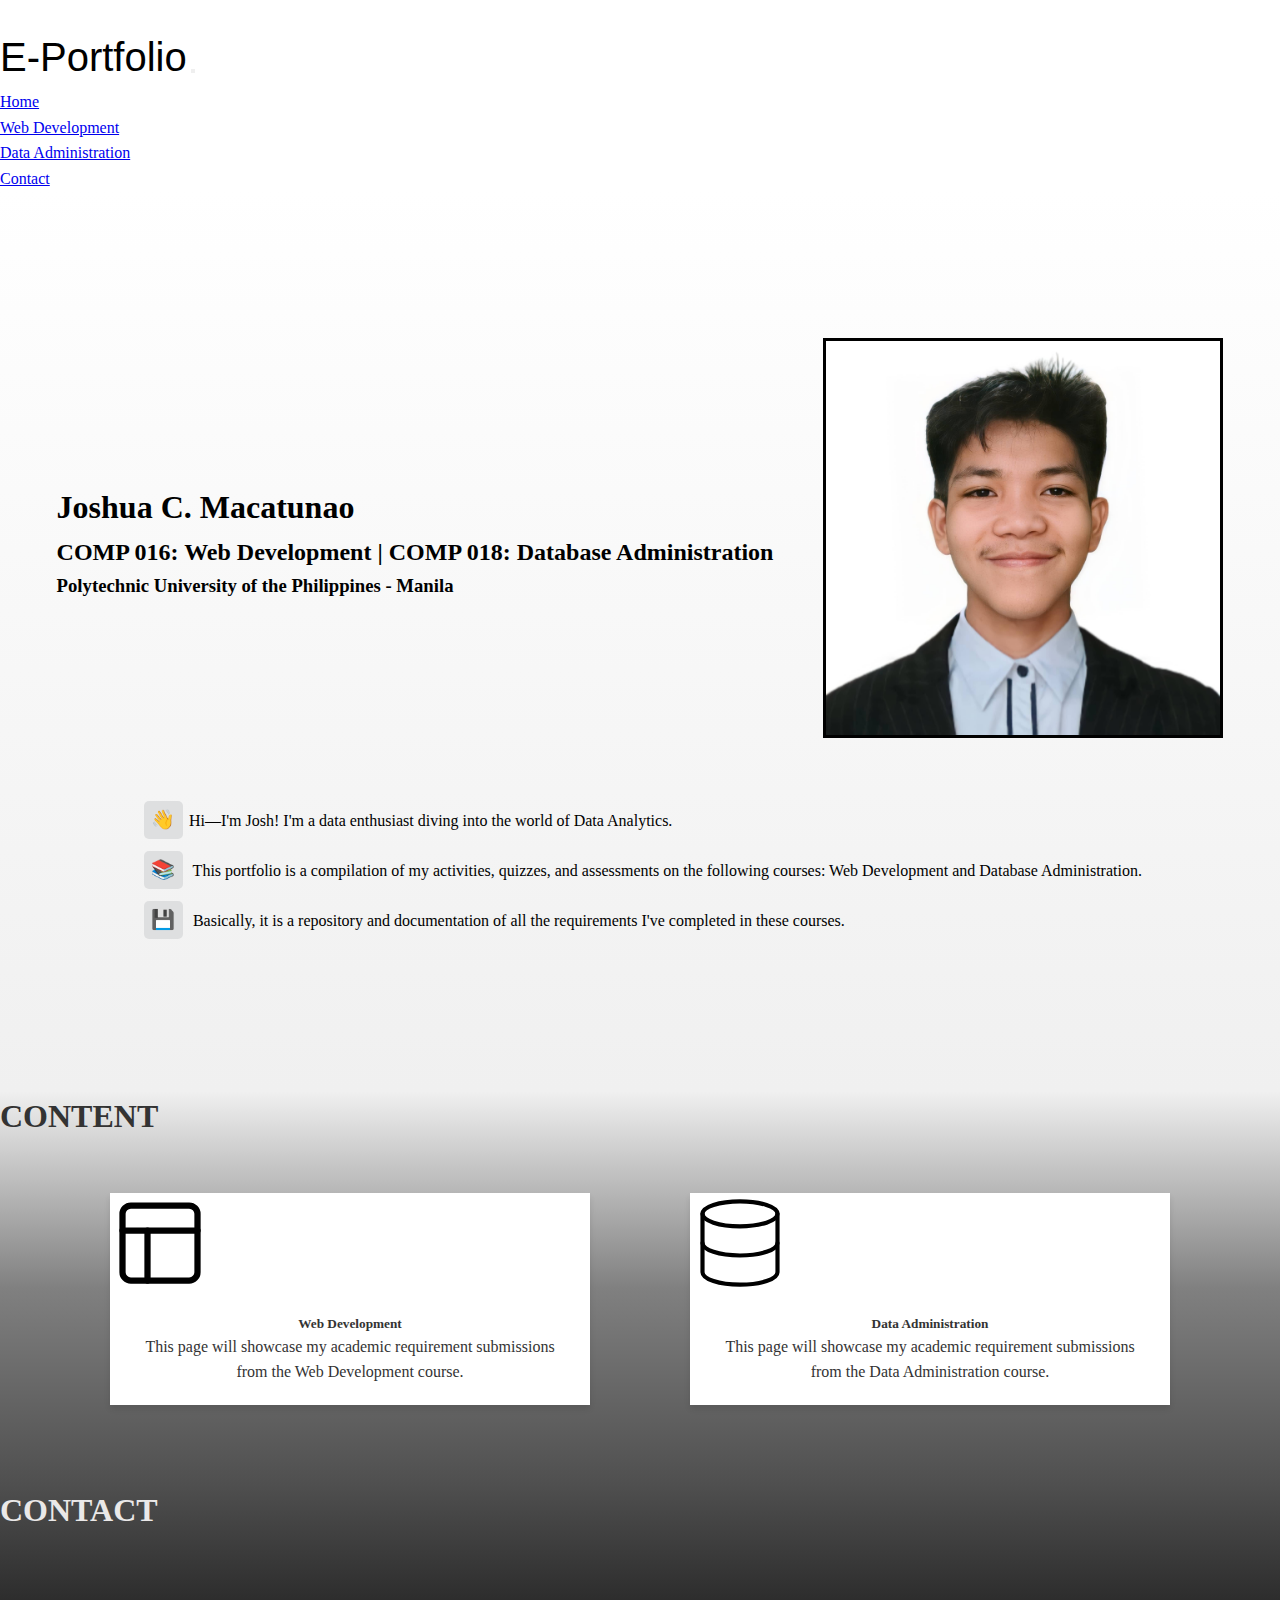
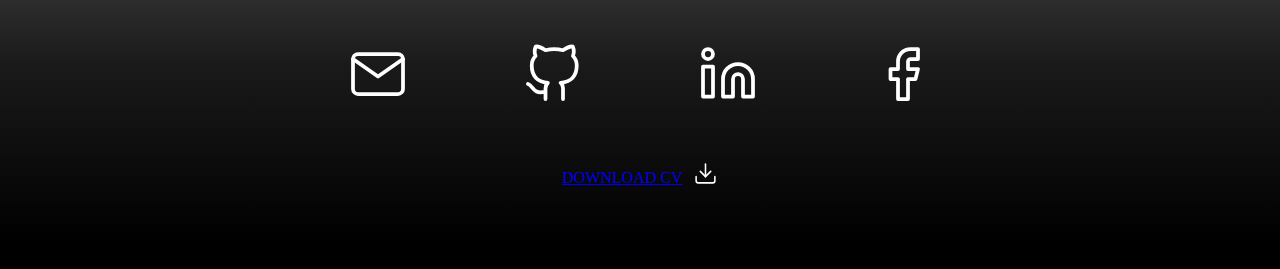
<file: index.html>
<!DOCTYPE html>
<html lang="en">
  <head>
    <meta charset="UTF-8" />
    <meta name="viewport" content="width=device-width, initial-scale=1.0" />
    <link rel="stylesheet" href="./css/styles.css" />
    <link rel="icon" type="image/png" href="./assets/image/j-icon.png" />

    <!-- bootstrap css and js -->
    <link
      href="https://cdn.jsdelivr.net/npm/bootstrap@5.1.3/dist/css/bootstrap.min.css"
      rel="stylesheet"
      integrity="sha384-1BmE4kWBq78iYhFldvKuhfTAU6auU8tT94WrHftjDbrCEXSU1oBoqyl2QvZ6jIW3"
      crossorigin="anonymous"
    />
    <script src="https://code.jquery.com/jquery-3.5.1.slim.min.js"></script>
    <script
      src="https://cdn.jsdelivr.net/npm/bootstrap@5.0.2/dist/js/bootstrap.bundle.min.js"
      integrity="sha384-MrcW6ZMFYlzcLA8Nl+NtUVF0sA7MsXsP1UyJoMp4YLEuNSfAP+JcXn/tWtIaxVXM"
      crossorigin="anonymous"
    ></script>
    <script src="https://cdn.jsdelivr.net/npm/@popperjs/core@2.5.4/dist/umd/popper.min.js"></script>
    <script src="https://stackpath.bootstrapcdn.com/bootstrap/4.5.2/js/bootstrap.min.js"></script>

    <title>E-Portfolio</title>
  </head>
  <body>
    <!-- Navbar -->
    <nav class="navbar navbar-expand-lg navbar-dark bg-dark sticky-top">
      <div class="container-fluid">
        <span class="center-div"
          ><img
            class="navbar-icon"
            src="./assets/image/portfolio-white-icon.svg"
            alt="Portfolio Icon"
        /></span>
        <span class="navbar-brand h1 mb-0 mx-3">E-Portfolio</span>
        <button
          class="navbar-toggler"
          type="button"
          data-bs-toggle="collapse"
          data-bs-target="#navbarNav"
          aria-controls="navbarNav"
          aria-expanded="false"
          aria-label="Toggle navigation"
        >
          <span class="navbar-toggler-icon"></span>
        </button>
        <div class="collapse navbar-collapse flex-row-reverse" id="navbarNav">
          <ul class="navbar-nav">
            <li class="nav-item">
              <a class="nav-link mx-3" aria-current="page" href="#">Home</a>
            </li>
            <li class="nav-item">
              <a class="nav-link mx-3" href="./pages/web_dev.html">Web Development</a>
            </li>
            <li class="nav-item">
              <a class="nav-link mx-3" href="./pages/data_admin.html"
                >Data Administration</a
              >
            </li>
            <li class="nav-item">
              <a class="nav-link mx-3" href="#contact">Contact</a>
            </li>
          </ul>
        </div>
      </div>
    </nav>

    <!-- Home Section -->
    <div class="home-section-container center-div">
      <header class="home-section">
        <div
          class="header-profile-container center-div d-flex flex-column flex-md-row align-items-center justify-content-between"
        >
          <!-- Header Text Sub-section -->
          <div class="header-container text-center text-md-start text-nowrap">
            <div class="name-container">
              <h1 class="fs-1 fs-md-2 name">Joshua C. Macatunao</h1>
            </div>
            <div class="course-title-container">
              <h2 class="course-title fs-4 fs-md-4">
                COMP 016: Web Development | COMP 018: Database Administration
              </h2>
            </div>
            <div class="institution-container">
              <h3 class="institution fs-5 fs-md-5">
                Polytechnic University of the Philippines - Manila
              </h3>
            </div>
          </div>

          <!-- Profile Picture Sub-section -->
          <div class="profile-pic-container mt-4 mt-md-0">
            <img
              src="./assets/image/profile-picture.jpg"
              alt="Profile Picture in a Corporate Attire"
              class="profile-pic img-fluid rounded-circle mx-auto d-block"
            />
          </div>
        </div>

        <div class="intro-section-container container center-div">
          <p class="intro fs-6">
            <span class="emoji">👋</span>Hi—I'm Josh! I'm a data enthusiast
            diving into the world of Data Analytics. <br />
            <span class="emoji">📚</span> This portfolio is a compilation of my
            activities, quizzes, and assessments on the following courses: Web
            Development and Database Administration. <br />
            <span class="emoji">💾</span> Basically, it is a repository and
            documentation of all the requirements I've completed in these
            courses.
          </p>
        </div>
      </header>
    </div>

    <!-- Content Navigation Section -->
    <div id="content" class="content-section-container">
      <div class="content-heading-container text-center">
        <h1 class="content-heading">CONTENT</h1>
      </div>
      <div
        class="content-cards-container d-flex flex-wrap justify-content-center"
      >
        <!-- Web Development Card -->
        <a class="web-dev-nav card-hover-wrapper" href="./pages/web_dev.html">
          <div id="web-dev" class="card">
            <!-- Default Image -->
            <img
              src="./assets/image/web-dev-black-icon.svg"
              class="card-img-top default-image"
              alt="Web Development Icon"
            />
            <!-- Hover Image -->
            <img
              src="./assets/image/web-dev-white-icon.svg"
              class="card-img-top hover-image"
              alt="Web Development Hover Icon"
            />
            <div class="card-body text-center">
              <h5 class="card-title">Web Development</h5>
              <p class="card-text">
                This page will showcase my academic requirement submissions from
                the Web Development course.
              </p>
            </div>
          </div>
        </a>
        <!-- Data Administration Card -->
        <a class="data-admin-nav card-hover-wrapper" href="./pages/data_admin.html">
          <div id="data-admin" class="card">
            <!-- Default Image -->
            <img
              src="./assets/image/data-admin-black-icon.svg"
              class="card-img-top default-image"
              alt="Data Administration Icon"
            />
            <!-- Hover Image -->
            <img
              src="./assets/image/data-admin-white-icon.svg"
              class="card-img-top hover-image"
              alt="Data Administration Hover Icon"
            />
            <div class="card-body text-center">
              <h5 class="card-title">Data Administration</h5>
              <p class="card-text">
                This page will showcase my academic requirement submissions from
                the Data Administration course.
              </p>
            </div>
          </div>
        </a>
      </div>
    </div>

    <!-- Contact Section -->
    <div id="contact" class="contact-section-container">
      <!-- Contact Header -->
      <div class="contact-heading-container text-center">
        <h1 class="contact-heading">CONTACT</h1>
      </div>

      <!-- Contact Icons -->
      <div class="contact-icons-container center-div">
        <!-- Email -->
        <div class="contact-icon">
          <img
            src="./assets/image/contact icons/email-icon-white.svg"
            class="icon default"
            alt="Email Icon"
          />
          <a
            class="contact-icon-link"
            href="https://mail.google.com/mail/?view=cm&fs=1&to=joshua.macatunao007@gmail.com"
            target="_blank"
          >
            <img
              src="./assets/image/contact icons/email-icon-black.svg"
              class="icon hover"
              alt="Email Hover Icon"
            />
          </a>
        </div>

        <!-- Github -->
        <div class="contact-icon">
          <img
            src="./assets/image/contact icons/github-icon-white.svg"
            class="icon default img-fluid"
            alt="Github Icon"
          />
          <a
            class="contact-icon-link"
            href="https://github.com/pi-josh"
            target="_blank"
          >
            <img
              src="./assets/image/contact icons/github-icon-black.svg"
              class="icon hover"
              alt="Github Hover Icon"
            />
          </a>
        </div>

        <!-- LinkedIn -->
        <div class="contact-icon">
          <img
            src="./assets/image/contact icons/linkedin-icon-white.svg"
            class="icon default"
            alt="LinkedIn Icon"
          />
          <a
            class="contact-icon-link"
            href="https://www.linkedin.com/in/joshua-macatunao/"
            target="_blank"
          >
            <img
              src="./assets/image/contact icons/linkedin-icon-black.svg"
              class="icon hover"
              alt="LinkedIn Hover Icon"
            />
          </a>
        </div>

        <!-- Facebook -->
        <div class="contact-icon">
          <img
            src="./assets/image/contact icons/facebook-icon-white.svg"
            class="icon default"
            alt="Facebook Icon"
          />
          <a
            class="contact-icon-link"
            href="https://web.facebook.com/joshua.macatunao.5"
            target="_blank"
          >
            <img
              src="./assets/image/contact icons/facebook-icon-black.svg"
              class="icon hover"
              alt="Facebook Hover Icon"
            />
          </a>
        </div>
      </div>

      <!-- Download CV -->
      <div class="cv-container center-div">
        <a
          class="btn btn-primary btn-lg"
          href="./assets/CV_Macatunao_Joshua.pdf"
          download="CV_Macatunao_Joshua.pdf"
          role="button"
          ><div class="download-button-container center-div">
            <div class="download-button-text-container">
              <p class="download-button-text">DOWNLOAD CV</p>
            </div>
            <div class="download-icon-container">
              <img
                src="./assets/image/contact icons/download-icon-white.svg"
                class="download-icon img-fluid"
                alt="Download Icon"
              />
            </div></div
        ></a>
      </div>
    </div>

    <!-- Footer -->
    <footer class="footer-section text-center text-light py-4">
      <p class="footer-text">© 2024 Joshua Macatunao. All rights reserved.</p>
    </footer>
  </body>
</html>
</file>
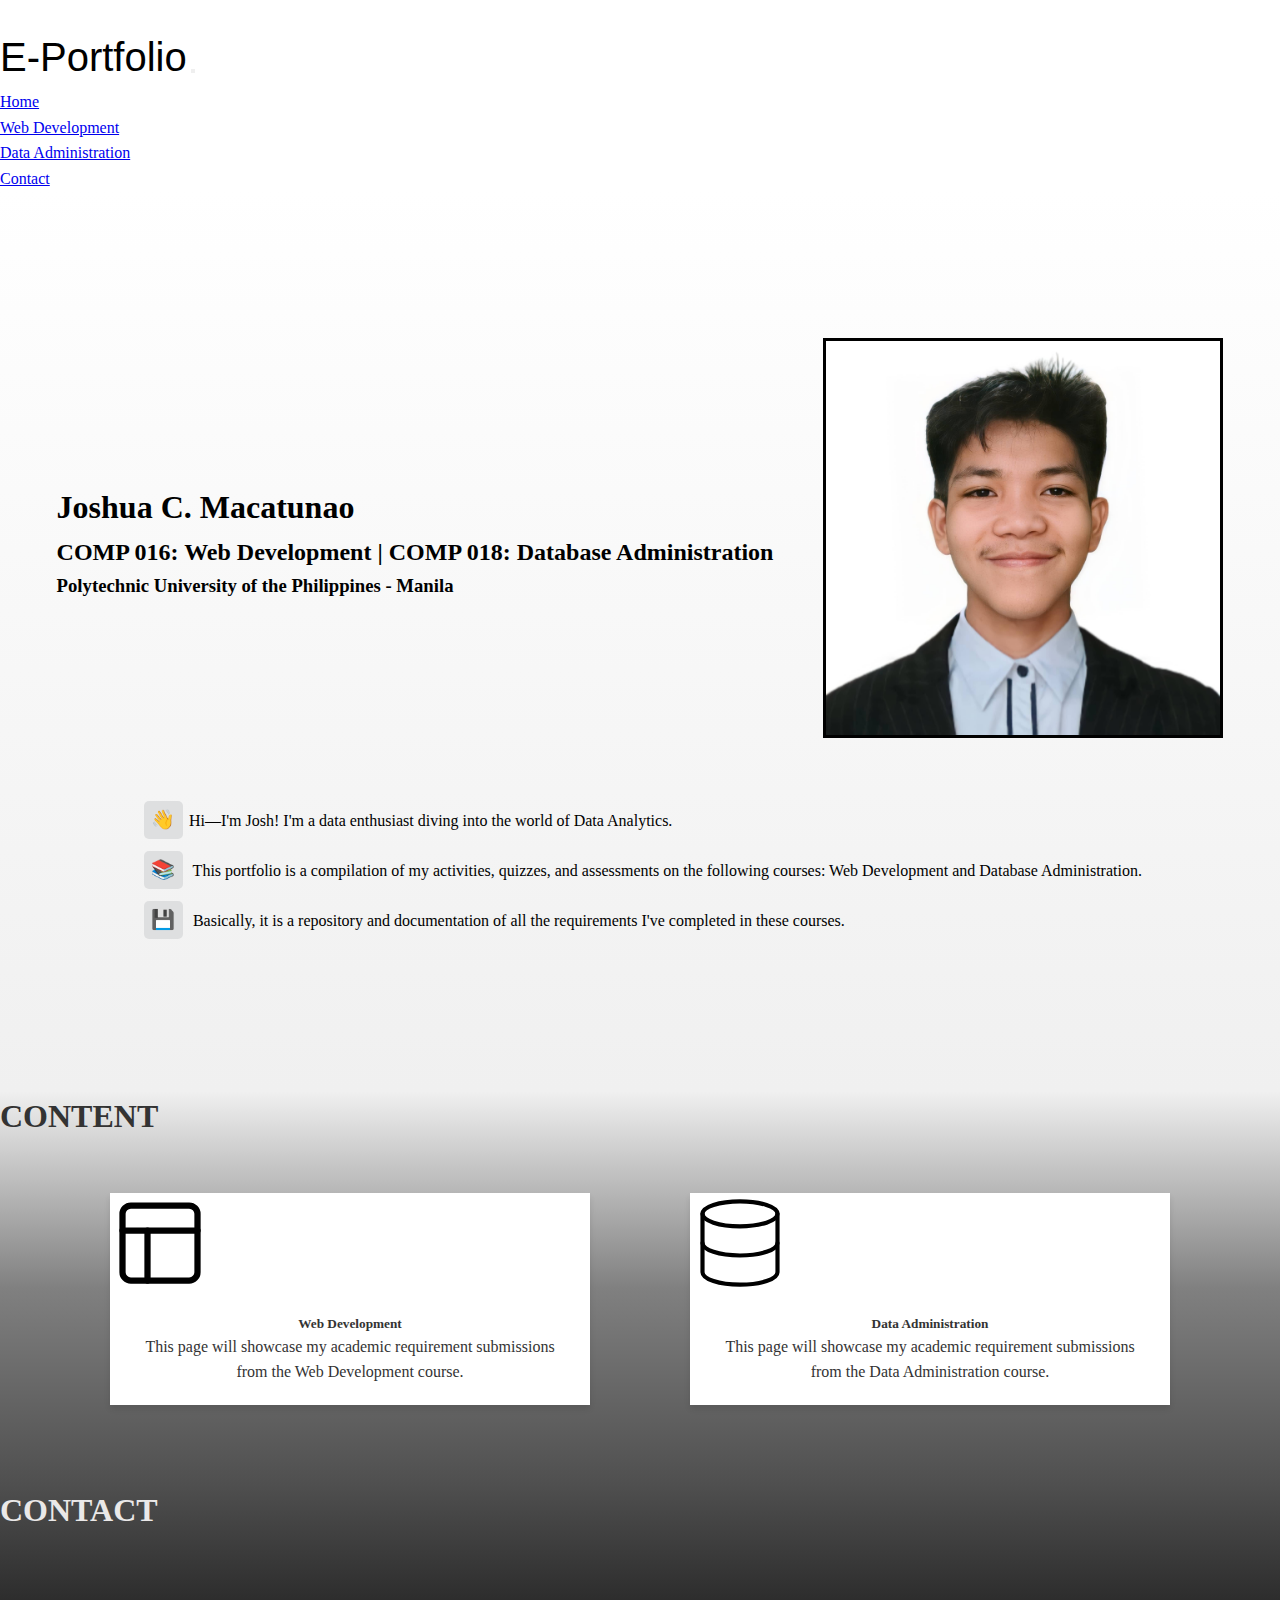
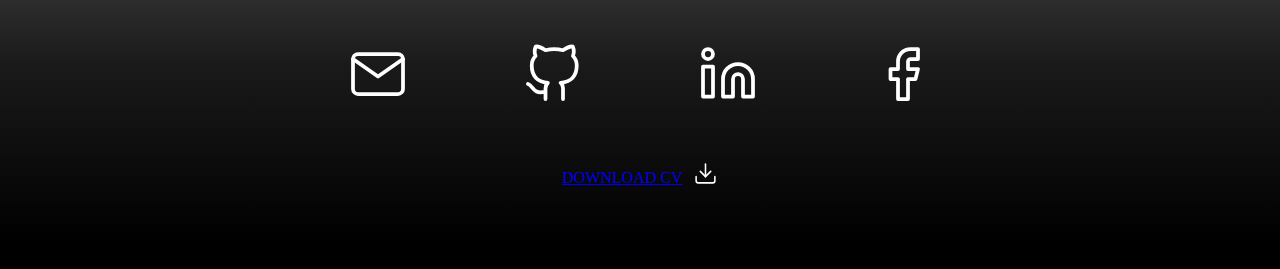
<file: pages/index.html>
<!DOCTYPE html>
<html lang="en">
  <head>
    <meta charset="UTF-8" />
    <meta name="viewport" content="width=device-width, initial-scale=1.0" />
    <link rel="stylesheet" href="../css/styles.css" />
    <link rel="icon" type="image/png" href="../assets/image/j-icon.png" />

    <!-- bootstrap css and js -->
    <link
      href="https://cdn.jsdelivr.net/npm/bootstrap@5.1.3/dist/css/bootstrap.min.css"
      rel="stylesheet"
      integrity="sha384-1BmE4kWBq78iYhFldvKuhfTAU6auU8tT94WrHftjDbrCEXSU1oBoqyl2QvZ6jIW3"
      crossorigin="anonymous"
    />
    <script src="https://code.jquery.com/jquery-3.5.1.slim.min.js"></script>
    <script
      src="https://cdn.jsdelivr.net/npm/bootstrap@5.0.2/dist/js/bootstrap.bundle.min.js"
      integrity="sha384-MrcW6ZMFYlzcLA8Nl+NtUVF0sA7MsXsP1UyJoMp4YLEuNSfAP+JcXn/tWtIaxVXM"
      crossorigin="anonymous"
    ></script>
    <script src="https://cdn.jsdelivr.net/npm/@popperjs/core@2.5.4/dist/umd/popper.min.js"></script>
    <script src="https://stackpath.bootstrapcdn.com/bootstrap/4.5.2/js/bootstrap.min.js"></script>

    <title>E-Portfolio</title>
  </head>
  <body>
    <!-- Navbar -->
    <nav class="navbar navbar-expand-lg navbar-dark bg-dark sticky-top">
      <div class="container-fluid">
        <span class="center-div"
          ><img
            class="navbar-icon"
            src="../assets/image/portfolio-white-icon.svg"
            alt="Portfolio Icon"
        /></span>
        <span class="navbar-brand h1 mb-0 mx-3">E-Portfolio</span>
        <button
          class="navbar-toggler"
          type="button"
          data-bs-toggle="collapse"
          data-bs-target="#navbarNav"
          aria-controls="navbarNav"
          aria-expanded="false"
          aria-label="Toggle navigation"
        >
          <span class="navbar-toggler-icon"></span>
        </button>
        <div class="collapse navbar-collapse flex-row-reverse" id="navbarNav">
          <ul class="navbar-nav">
            <li class="nav-item">
              <a class="nav-link mx-3" aria-current="page" href="#">Home</a>
            </li>
            <li class="nav-item">
              <a class="nav-link mx-3" href="./web_dev.html">Web Development</a>
            </li>
            <li class="nav-item">
              <a class="nav-link mx-3" href="./data_admin.html"
                >Data Administration</a
              >
            </li>
            <li class="nav-item">
              <a class="nav-link mx-3" href="#contact">Contact</a>
            </li>
          </ul>
        </div>
      </div>
    </nav>

    <!-- Home Section -->
    <div class="home-section-container center-div">
      <header class="home-section">
        <div
          class="header-profile-container center-div d-flex flex-column flex-md-row align-items-center justify-content-between"
        >
          <!-- Header Text Sub-section -->
          <div class="header-container text-center text-md-start text-nowrap">
            <div class="name-container">
              <h1 class="fs-1 fs-md-2 name">Joshua C. Macatunao</h1>
            </div>
            <div class="course-title-container">
              <h2 class="course-title fs-4 fs-md-4">
                COMP 016: Web Development | COMP 018: Database Administration
              </h2>
            </div>
            <div class="institution-container">
              <h3 class="institution fs-5 fs-md-5">
                Polytechnic University of the Philippines - Manila
              </h3>
            </div>
          </div>

          <!-- Profile Picture Sub-section -->
          <div class="profile-pic-container mt-4 mt-md-0">
            <img
              src="../assets/image/profile-picture.jpg"
              alt="Profile Picture in a Corporate Attire"
              class="profile-pic img-fluid rounded-circle mx-auto d-block"
            />
          </div>
        </div>

        <div class="intro-section-container container center-div">
          <p class="intro fs-6">
            <span class="emoji">👋</span>Hi—I'm Josh! I'm a data enthusiast
            diving into the world of Data Analytics. <br />
            <span class="emoji">📚</span> This portfolio is a compilation of my
            activities, quizzes, and assessments on the following courses: Web
            Development and Database Administration. <br />
            <span class="emoji">💾</span> Basically, it is a repository and
            documentation of all the requirements I've completed in these
            courses.
          </p>
        </div>
      </header>
    </div>

    <!-- Content Navigation Section -->
    <div id="content" class="content-section-container">
      <div class="content-heading-container text-center">
        <h1 class="content-heading">CONTENT</h1>
      </div>
      <div
        class="content-cards-container d-flex flex-wrap justify-content-center"
      >
        <!-- Web Development Card -->
        <a class="web-dev-nav card-hover-wrapper" href="./web_dev.html">
          <div id="web-dev" class="card">
            <!-- Default Image -->
            <img
              src="../assets/image/web-dev-black-icon.svg"
              class="card-img-top default-image"
              alt="Web Development Icon"
            />
            <!-- Hover Image -->
            <img
              src="../assets/image/web-dev-white-icon.svg"
              class="card-img-top hover-image"
              alt="Web Development Hover Icon"
            />
            <div class="card-body text-center">
              <h5 class="card-title">Web Development</h5>
              <p class="card-text">
                This page will showcase my academic requirement submissions from
                the Web Development course.
              </p>
            </div>
          </div>
        </a>
        <!-- Data Administration Card -->
        <a class="data-admin-nav card-hover-wrapper" href="./data_admin.html">
          <div id="data-admin" class="card">
            <!-- Default Image -->
            <img
              src="../assets/image/data-admin-black-icon.svg"
              class="card-img-top default-image"
              alt="Data Administration Icon"
            />
            <!-- Hover Image -->
            <img
              src="../assets/image/data-admin-white-icon.svg"
              class="card-img-top hover-image"
              alt="Data Administration Hover Icon"
            />
            <div class="card-body text-center">
              <h5 class="card-title">Data Administration</h5>
              <p class="card-text">
                This page will showcase my academic requirement submissions from
                the Data Administration course.
              </p>
            </div>
          </div>
        </a>
      </div>
    </div>

    <!-- Contact Section -->
    <div id="contact" class="contact-section-container">
      <!-- Contact Header -->
      <div class="contact-heading-container text-center">
        <h1 class="contact-heading">CONTACT</h1>
      </div>

      <!-- Contact Icons -->
      <div class="contact-icons-container center-div">
        <!-- Email -->
        <div class="contact-icon">
          <img
            src="../assets/image/contact icons/email-icon-white.svg"
            class="icon default"
            alt="Email Icon"
          />
          <a
            class="contact-icon-link"
            href="https://mail.google.com/mail/?view=cm&fs=1&to=joshua.macatunao007@gmail.com"
            target="_blank"
          >
            <img
              src="../assets/image/contact icons/email-icon-black.svg"
              class="icon hover"
              alt="Email Hover Icon"
            />
          </a>
        </div>

        <!-- Github -->
        <div class="contact-icon">
          <img
            src="../assets/image/contact icons/github-icon-white.svg"
            class="icon default img-fluid"
            alt="Github Icon"
          />
          <a
            class="contact-icon-link"
            href="https://github.com/pi-josh"
            target="_blank"
          >
            <img
              src="../assets/image/contact icons/github-icon-black.svg"
              class="icon hover"
              alt="Github Hover Icon"
            />
          </a>
        </div>

        <!-- LinkedIn -->
        <div class="contact-icon">
          <img
            src="../assets/image/contact icons/linkedin-icon-white.svg"
            class="icon default"
            alt="LinkedIn Icon"
          />
          <a
            class="contact-icon-link"
            href="https://www.linkedin.com/in/joshua-macatunao/"
            target="_blank"
          >
            <img
              src="../assets/image/contact icons/linkedin-icon-black.svg"
              class="icon hover"
              alt="LinkedIn Hover Icon"
            />
          </a>
        </div>

        <!-- Facebook -->
        <div class="contact-icon">
          <img
            src="../assets/image/contact icons/facebook-icon-white.svg"
            class="icon default"
            alt="Facebook Icon"
          />
          <a
            class="contact-icon-link"
            href="https://web.facebook.com/joshua.macatunao.5"
            target="_blank"
          >
            <img
              src="../assets/image/contact icons/facebook-icon-black.svg"
              class="icon hover"
              alt="Facebook Hover Icon"
            />
          </a>
        </div>
      </div>

      <!-- Download CV -->
      <div class="cv-container center-div">
        <a
          class="btn btn-primary btn-lg"
          href="../assets/CV_Macatunao_Joshua.pdf"
          download="CV_Macatunao_Joshua.pdf"
          role="button"
          ><div class="download-button-container center-div">
            <div class="download-button-text-container">
              <p class="download-button-text">DOWNLOAD CV</p>
            </div>
            <div class="download-icon-container">
              <img
                src="../assets/image/contact icons/download-icon-white.svg"
                class="download-icon img-fluid"
                alt="Download Icon"
              />
            </div></div
        ></a>
      </div>
    </div>

    <!-- Footer -->
    <footer class="footer-section text-center text-light py-4">
      <p class="footer-text">© 2024 Joshua Macatunao. All rights reserved.</p>
    </footer>
  </body>
</html>
</file>
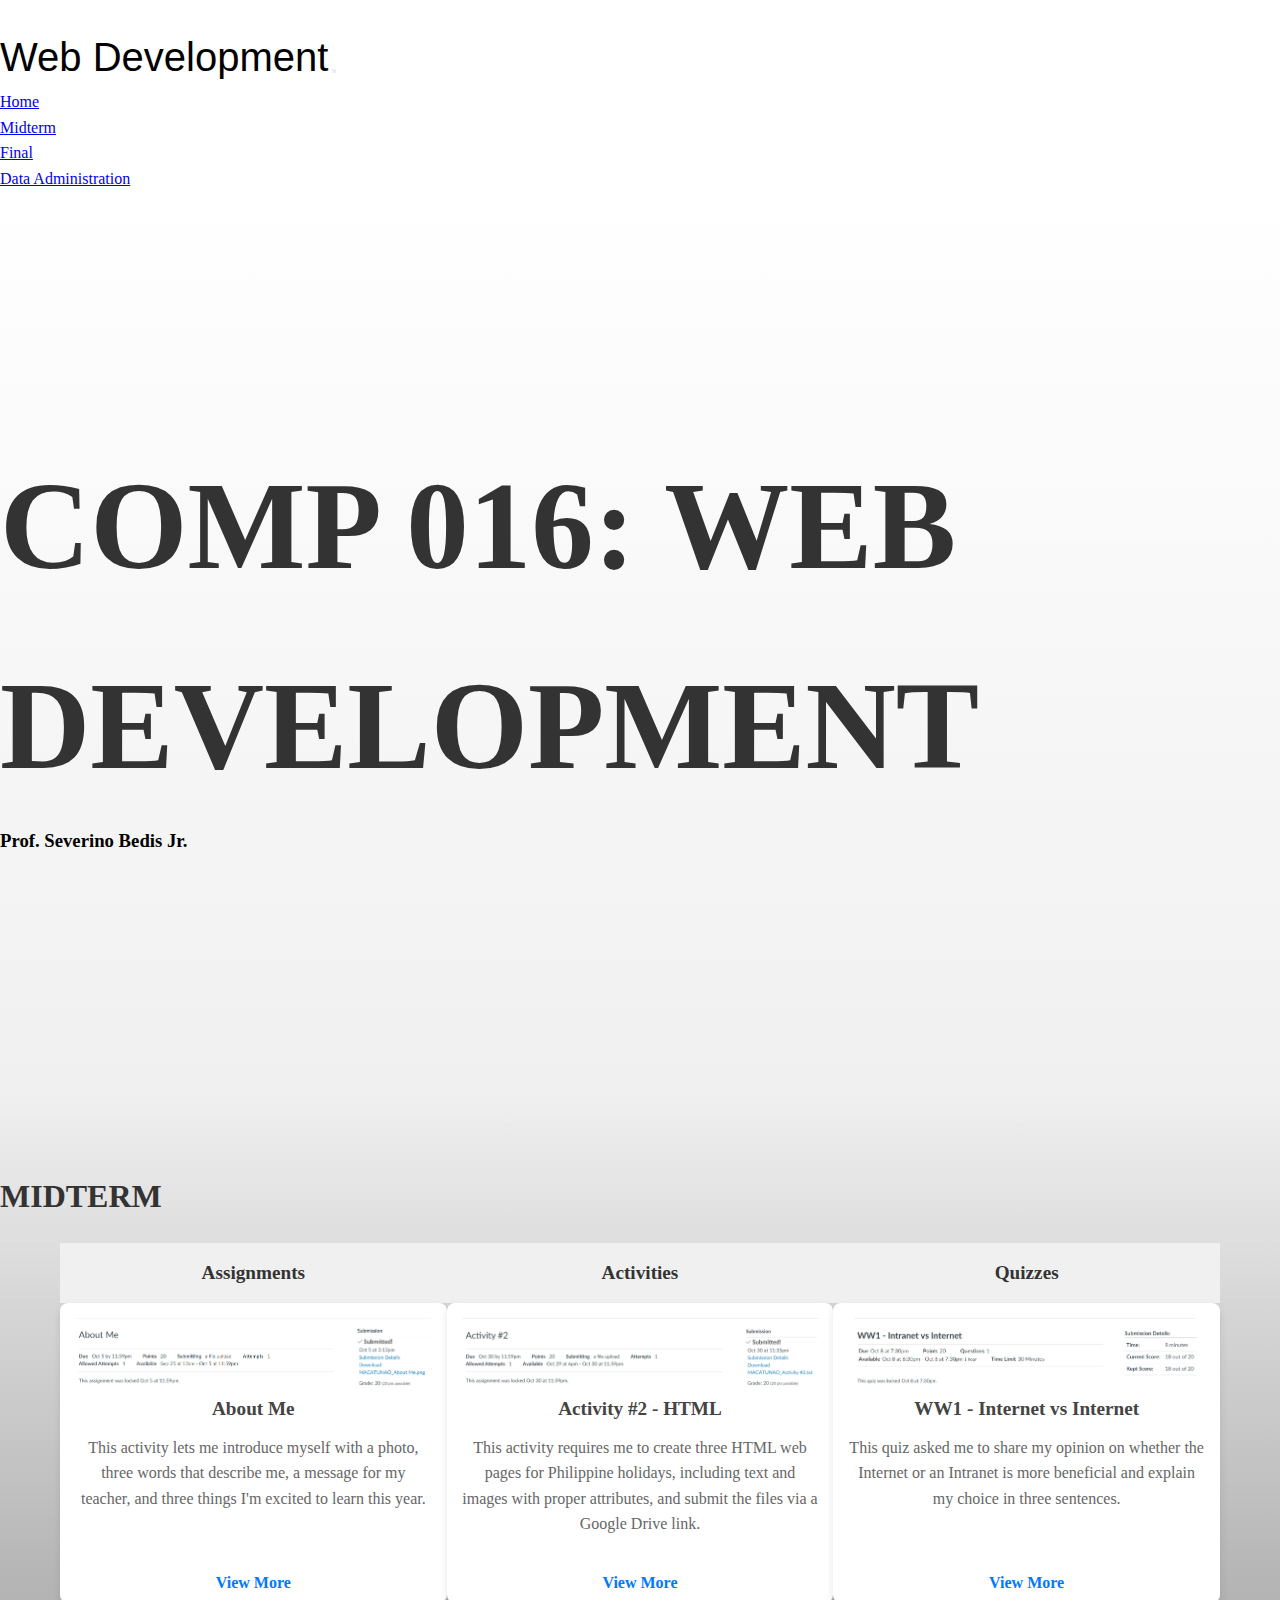
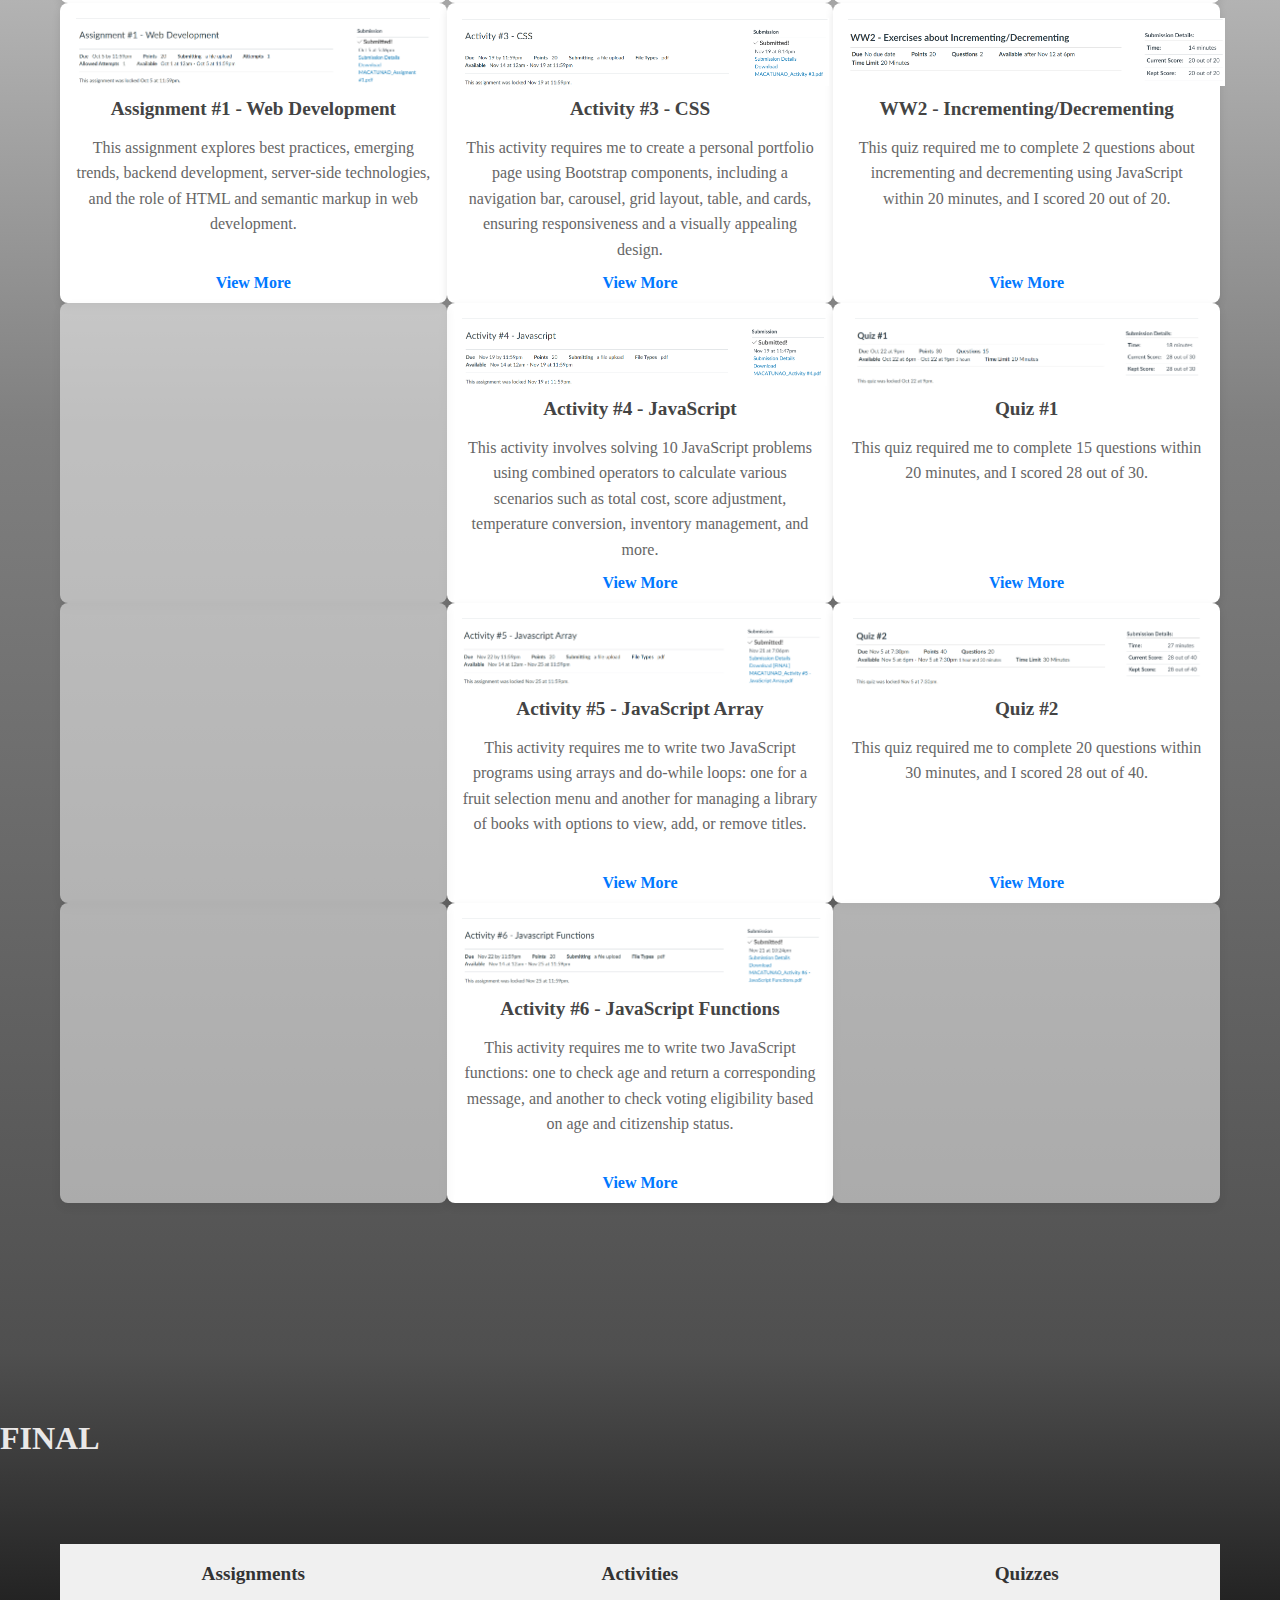
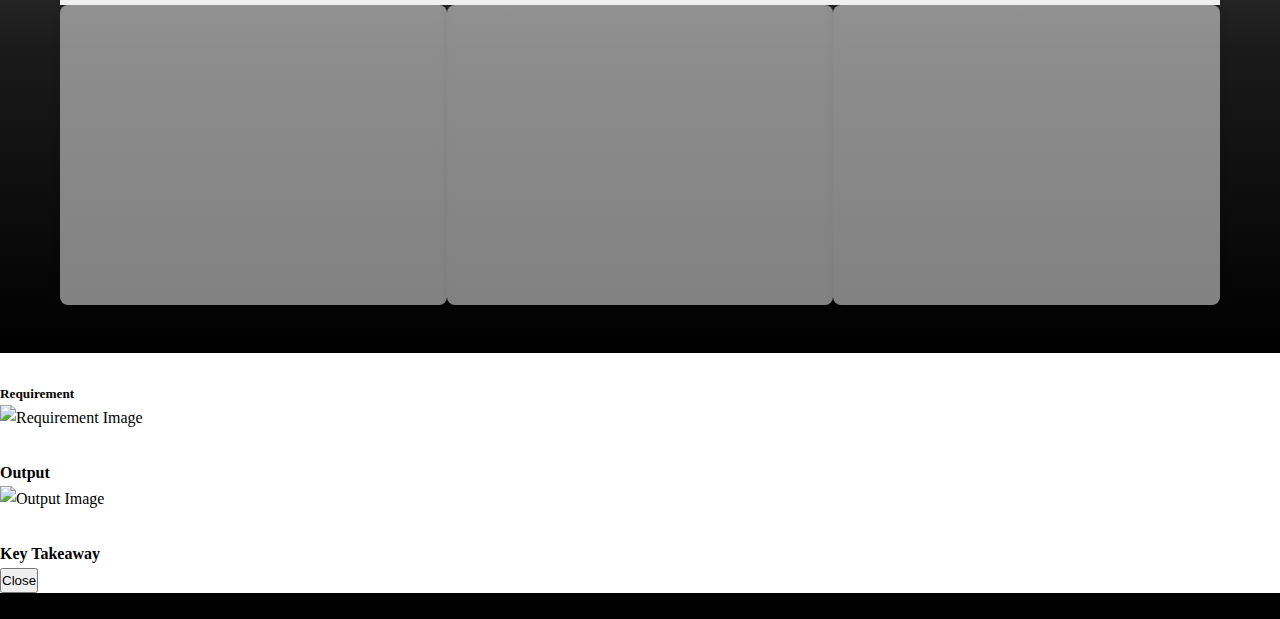
<file: pages/web_dev.html>
<!DOCTYPE html>
<html lang="en">
  <head>
    <meta charset="UTF-8" />
    <meta name="viewport" content="width=device-width, initial-scale=1.0" />
    <link rel="stylesheet" href="../css/web_dev.css" />
    <link rel="icon" type="image/png" href="../assets/image/j-icon.png" />

    <!-- bootstrap css and js -->
    <link
      href="https://cdn.jsdelivr.net/npm/bootstrap@5.1.3/dist/css/bootstrap.min.css"
      rel="stylesheet"
      integrity="sha384-1BmE4kWBq78iYhFldvKuhfTAU6auU8tT94WrHftjDbrCEXSU1oBoqyl2QvZ6jIW3"
      crossorigin="anonymous"
    />
    <script src="https://code.jquery.com/jquery-3.5.1.slim.min.js"></script>
    <script
      src="https://cdn.jsdelivr.net/npm/bootstrap@5.0.2/dist/js/bootstrap.bundle.min.js"
      integrity="sha384-MrcW6ZMFYlzcLA8Nl+NtUVF0sA7MsXsP1UyJoMp4YLEuNSfAP+JcXn/tWtIaxVXM"
      crossorigin="anonymous"
    ></script>
    <script src="https://cdn.jsdelivr.net/npm/@popperjs/core@2.5.4/dist/umd/popper.min.js"></script>
    <script src="https://stackpath.bootstrapcdn.com/bootstrap/4.5.2/js/bootstrap.min.js"></script>

    <title>Web Development</title>
  </head>
  <body>
    <!-- Navbar -->
    <nav class="navbar navbar-expand-lg navbar-dark bg-dark sticky-top">
      <div class="container-fluid">
        <span class="center-div"
          ><img
            class="navbar-icon"
            src="../assets/image/web-dev-white-icon.svg"
            alt="Web Development Icon"
        /></span>
        <span class="navbar-brand mb-0 h1 mx-3">Web Development</span>
        <button
          class="navbar-toggler"
          type="button"
          data-bs-toggle="collapse"
          data-bs-target="#navbarNav"
          aria-controls="navbarNav"
          aria-expanded="false"
          aria-label="Toggle navigation"
        >
          <span class="navbar-toggler-icon"></span>
        </button>
        <div class="collapse navbar-collapse flex-row-reverse" id="navbarNav">
          <ul class="navbar-nav">
            <li class="nav-item">
              <a class="nav-link mx-3" aria-current="page" href="../index.html"
                >Home</a
              >
            </li>
            <li class="nav-item">
              <a class="nav-link mx-3" href="#midterm">Midterm</a>
            </li>
            <li class="nav-item">
              <a class="nav-link mx-3" href="#final">Final</a>
            </li>
            <li class="nav-item">
              <a class="nav-link mx-3" href="./data_admin.html"
                >Data Administration</a
              >
            </li>
          </ul>
        </div>
      </div>
    </nav>

    <!-- Home Section -->
    <div class="home-section-container center-div">
      <div class="home-heading-container text-center">
        <h1 class="home-heading">COMP 016: WEB DEVELOPMENT</h1>
        <h3 class="prof-sub-heading">Prof. Severino Bedis Jr.</h3>
      </div>
    </div>

    <!-- Midterm Section -->
    <div id="midterm" class="midterm-section-container">
      <div class="midterm-heading-container text-center">
        <h1 class="midterm-heading">MIDTERM</h1>
        <div class="midterm-content-table-container center-div">
          <table class="midterm-content-table" cellpadding="10" cellspacing="0">
            <!-- Table Heading -->
            <tr>
              <th class="midterm-content-header">Assignments</th>
              <th class="midterm-content-header">Activities</th>
              <th class="midterm-content-header">Quizzes</th>
            </tr>

            <!-- Row 1 -->
            <tr>
              <td>
                <div
                  class="card"
                  card-name="About Me"
                  card-description="This activity lets me introduce myself with a photo, three
                    words that describe me, a message for my teacher, and three
                    things I'm excited to learn this year."
                  card-full-image="../assets/image/web-dev-reqs/assignments/about-me-full-img.png"
                  card-output-image="../assets/image/web-dev-reqs/assignments/about-me-output-img.png"
                  card-key-takeaway="The 'All About Me' activity gave me an opportunity to express who I am by sharing a photo, my full name, three words that describe me, a personal message for my teacher, and three topics I look forward to learning this year, helping me reflect on my interests and goals."
                >
                  <img
                    src="../assets/image/web-dev-reqs/assignments/about-me-card.png"
                    class="card-img-top card-img"
                    alt="About Me Card Image"
                  />
                  <h3 class="card-header">About Me</h3>
                  <p class="card-description">
                    This activity lets me introduce myself with a photo, three
                    words that describe me, a message for my teacher, and three
                    things I'm excited to learn this year.
                  </p>
                  <a
                    href="#"
                    class="card-link"
                    data-toggle="modal"
                    data-target="#requirementModal"
                    >View More</a
                  >
                </div>
              </td>
              <td>
                <div
                  class="card"
                  card-name="Activity #2 - HTML"
                  card-description="This activity requires me to create three HTML web pages for
                    Philippine holidays, including text and images with proper
                    attributes, and submit the files via a Google Drive link."
                  card-full-image="../assets/image/web-dev-reqs/activities/activity2-full-image.png"
                  card-output-image="../assets/image/web-dev-reqs/activities/activity2-output-image.png"
                  card-key-takeaway="In this activity, I created individual web pages for three Philippine holidays using basic HTML structure, text, and image tags, which helped me practice organizing content, integrating images with proper attributes, and improving my skills in building simple, well-structured web pages."
                >
                  <img
                    src="../assets/image/web-dev-reqs/activities/activity2-card.png"
                    class="card-img-top card-img"
                    alt="Activity #2 - HTML Card Image"
                  />
                  <h3 class="card-header">Activity #2 - HTML</h3>
                  <p class="card-description">
                    This activity requires me to create three HTML web pages for
                    Philippine holidays, including text and images with proper
                    attributes, and submit the files via a Google Drive link.
                  </p>
                  <a
                    href="#"
                    class="card-link"
                    data-toggle="modal"
                    data-target="#requirementModal"
                    >View More</a
                  >
                </div>
              </td>
              <td>
                <div
                  class="card"
                  card-name="WW1 - Internet vs Internet"
                  card-description="This quiz asked me to share my opinion on whether the
                    Internet or an Intranet is more beneficial and explain my
                    choice in three sentences."
                  card-full-image="../assets/image/web-dev-reqs/quizzes/ww1-full-img.png"
                  card-output-image="../assets/image/404-img.png"
                  card-key-takeaway="In this quiz, I compared the benefits of the Internet and Intranet, emphasizing the Internet's vast access to diverse resources and information, while recognizing the importance of verifying accuracy."
                >
                  <img
                    src="../assets/image/web-dev-reqs/quizzes/ww1-card.png"
                    class="card-img-top card-img"
                    alt="WW1 - Intranet vs Internet Card Image"
                  />
                  <h3 class="card-header">WW1 - Internet vs Internet</h3>
                  <p class="card-description">
                    This quiz asked me to share my opinion on whether the
                    Internet or an Intranet is more beneficial and explain my
                    choice in three sentences.
                  </p>
                  <a
                    href="#"
                    class="card-link"
                    data-toggle="modal"
                    data-target="#requirementModal"
                    >View More</a
                  >
                </div>
              </td>
            </tr>

            <!-- Row 2 -->
            <tr>
              <td>
                <div
                  class="card"
                  card-name="Assignment #1 - Web Development"
                  card-description="This assignment explores best practices, emerging trends,
                    backend development, server-side technologies, and the role
                    of HTML and semantic markup in web development."
                  card-full-image="../assets/image/web-dev-reqs/assignments/assignment1-full-img.png"
                  card-output-image="../assets/image/web-dev-reqs/assignments/assignment1-output-img.png"
                  card-key-takeaway="In this assignment, I explored best practices, emerging trends, and key concepts in web development, including the importance of backend technologies, semantic HTML, and their role in creating secure, accessible, and optimized websites."
                >
                  <img
                    src="../assets/image/web-dev-reqs/assignments/assignment1-card.png"
                    class="card-img-top card-img"
                    alt="Assignment #1 - Web Development Card Image"
                  />
                  <h3 class="card-header">Assignment #1 - Web Development</h3>
                  <p class="card-description">
                    This assignment explores best practices, emerging trends,
                    backend development, server-side technologies, and the role
                    of HTML and semantic markup in web development.
                  </p>
                  <a
                    href="#"
                    class="card-link"
                    data-toggle="modal"
                    data-target="#requirementModal"
                    >View More</a
                  >
                </div>
              </td>
              <td>
                <div
                  class="card"
                  card-name="Activity #3 - CSS"
                  card-description="This activity requires me to create a personal portfolio
                    page using Bootstrap components, including a navigation bar,
                    carousel, grid layout, table, and cards, ensuring
                    responsiveness and a visually appealing design."
                  card-full-image="../assets/image/web-dev-reqs/activities/activity3-full-img.png"
                  card-output-image="../assets/image/web-dev-reqs/activities/activity3-output-img.png"
                  card-key-takeaway="In this activity, I built a personal portfolio page using Bootstrap components like Carousel, Grid, Table, and Cards to showcase my skills, projects, and experience, enhancing my understanding of responsive design and integrating Bootstrap for clean, professional layouts."
                >
                  <img
                    src="../assets/image/web-dev-reqs/activities/activity3-card.png"
                    class="card-img-top card-img"
                    alt="Activity #3 - CSS Card Image"
                  />
                  <h3 class="card-header">Activity #3 - CSS</h3>
                  <p class="card-description">
                    This activity requires me to create a personal portfolio
                    page using Bootstrap components, including a navigation bar,
                    carousel, grid layout, table, and cards, ensuring
                    responsiveness and a visually appealing design.
                  </p>
                  <a
                    href="#"
                    class="card-link"
                    data-toggle="modal"
                    data-target="#requirementModal"
                    >View More</a
                  >
                </div>
              </td>
              <td>
                <div
                  class="card"
                  card-name="WW2 - Incrementing/Decrementing"
                  card-description="This quiz required me to complete 2 questions about
                    incrementing and decrementing using JavaScript within 20
                    minutes, and I scored 20 out of 20."
                  card-full-image="../assets/image/web-dev-reqs/quizzes/ww2-full-img.png"
                  card-output-image="../assets/image/404-img.png"
                  card-key-takeaway="In this exercise, I successfully demonstrated my understanding of incrementing and decrementing concepts, completing the tasks efficiently and achieving a perfect score of 20 out of 20."
                >
                  <img
                    src="../assets/image/web-dev-reqs/quizzes/ww2-card.png"
                    class="card-img-top card-img"
                    alt="WW2 - Exercises about Incrementing/Decrementing Card Image"
                  />
                  <h3 class="card-header">WW2 - Incrementing/Decrementing</h3>
                  <p class="card-description">
                    This quiz required me to complete 2 questions about
                    incrementing and decrementing using JavaScript within 20
                    minutes, and I scored 20 out of 20.
                  </p>
                  <a
                    href="#"
                    class="card-link"
                    data-toggle="modal"
                    data-target="#requirementModal"
                    >View More</a
                  >
                </div>
              </td>
            </tr>

            <!-- Row 3 -->
            <tr>
              <td><div class="card-empty"></div></td>
              <td>
                <div
                  class="card"
                  card-name="Activity #4 - JavaScript"
                  card-description="This activity involves solving 10 JavaScript problems using
                    combined operators to calculate various scenarios such as
                    total cost, score adjustment, temperature conversion,
                    inventory management, and more."
                  card-full-image="../assets/image/web-dev-reqs/activities/activity4-full-img.png"
                  card-output-image="../assets/image/web-dev-reqs/activities/activity4-output-img.png"
                  card-key-takeaway="In this activity, I practiced solving real-world problems using JavaScript, focusing on combined operators, calculations, and logical conditions. Through these exercises, I improved my understanding of mathematical operations, loops, conditionals, and how to structure code efficiently to achieve accurate results."
                >
                  <img
                    src="../assets/image/web-dev-reqs/activities/activity4-card.png"
                    class="card-img-top card-img"
                    alt="Activity #4 - JavaScript Card Image"
                  />
                  <h3 class="card-header">Activity #4 - JavaScript</h3>
                  <p class="card-description">
                    This activity involves solving 10 JavaScript problems using
                    combined operators to calculate various scenarios such as
                    total cost, score adjustment, temperature conversion,
                    inventory management, and more.
                  </p>
                  <a
                    href="#"
                    class="card-link"
                    data-toggle="modal"
                    data-target="#requirementModal"
                    >View More</a
                  >
                </div>
              </td>
              <td>
                <div
                  class="card"
                  card-name="Quiz #1"
                  card-description="This quiz required me to complete 15 questions within 20
                    minutes, and I scored 28 out of 30."
                  card-full-image="../assets/image/web-dev-reqs/quizzes/quiz1-full-img.png"
                  card-output-image="../assets/image/404-img.png"
                  card-key-takeaway="I performed well on Quiz #1, scoring 28 out of 30 within 18 minutes. This result shows that I have a strong understanding of the material, but there’s still room for improvement to achieve a perfect score."
                >
                  <img
                    src="../assets/image/web-dev-reqs/quizzes/quiz1-card.png"
                    class="card-img-top card-img"
                    alt="Quiz #1 Card Image"
                  />
                  <h3 class="card-header">Quiz #1</h3>
                  <p class="card-description">
                    This quiz required me to complete 15 questions within 20
                    minutes, and I scored 28 out of 30.
                  </p>
                  <a
                    href="#"
                    class="card-link"
                    data-toggle="modal"
                    data-target="#requirementModal"
                    >View More</a
                  >
                </div>
              </td>
            </tr>

            <!-- Row 4 -->
            <tr>
              <td><div class="card-empty"></div></td>
              <td>
                <div
                  class="card"
                  card-name="Activity #5 - JavaScript Array"
                  card-description="This activity requires me to write two JavaScript programs
                    using arrays and do-while loops: one for a fruit selection
                    menu and another for managing a library of books with
                    options to view, add, or remove titles."
                  card-full-image="../assets/image/web-dev-reqs/activities/activity5-full-img.png"
                  card-output-image="../assets/image/web-dev-reqs/activities/activity5-output-img.png"
                  card-key-takeaway="In these activities, I learned how to use arrays, do-while loops, and switch statements to build interactive JavaScript programs. The first task reinforced creating menus for user selections with error handling, while the second focused on managing a dynamic list of books with options to view, add, or remove items. These exercises helped me practice logic, user input validation, and program flow control, which are essential for building functional and user-friendly applications."
                >
                  <img
                    src="../assets/image/web-dev-reqs/activities/activity5-card.png"
                    class="card-img-top card-img"
                    alt="Activity #5 - JavaScript Array Card Image"
                  />
                  <h3 class="card-header">Activity #5 - JavaScript Array</h3>
                  <p class="card-description">
                    This activity requires me to write two JavaScript programs
                    using arrays and do-while loops: one for a fruit selection
                    menu and another for managing a library of books with
                    options to view, add, or remove titles.
                  </p>
                  <a
                    href="#"
                    class="card-link"
                    data-toggle="modal"
                    data-target="#requirementModal"
                    >View More</a
                  >
                </div>
              </td>
              <td>
                <div
                  class="card"
                  card-name="Quiz #2"
                  card-description="This quiz required me to complete 20 questions within 30
                    minutes, and I scored 28 out of 40."
                  card-full-image="../assets/image/web-dev-reqs/quizzes/quiz2-full-img.png"
                  card-output-image="../assets/image/404-img.png"
                  card-key-takeaway="I completed Quiz #2 within 27 minutes and scored 28 out of 40, showing I was able to answer most questions correctly but still have room for improvement. While I didn't see the correct answers, I can use this as motivation to review the material more thoroughly to perform better next time."
                >
                  <img
                    src="../assets/image/web-dev-reqs/quizzes/quiz2-card.png"
                    class="card-img-top card-img"
                    alt="Quiz 2 Card Image"
                  />
                  <h3 class="card-header">Quiz #2</h3>
                  <p class="card-description">
                    This quiz required me to complete 20 questions within 30
                    minutes, and I scored 28 out of 40.
                  </p>
                  <a
                    href="#"
                    class="card-link"
                    data-toggle="modal"
                    data-target="#requirementModal"
                    >View More</a
                  >
                </div>
              </td>
            </tr>

            <!-- Row 5 -->
            <tr>
              <td><div class="card-empty"></div></td>
              <td>
                <div
                  class="card"
                  card-name="Activity #6 - JavaScript Functions"
                  card-description="This activity requires me to write two JavaScript functions:
                    one to check age and return a corresponding message, and
                    another to check voting eligibility based on age and
                    citizenship status."
                  card-full-image="../assets/image/web-dev-reqs/activities/activity6-full-img.png"
                  card-output-image="../assets/image/web-dev-reqs/activities/activity6-output-img.png"
                  card-key-takeaway="In this activity, I learned how to write JavaScript functions to handle conditional logic and validate inputs effectively. The first task taught me how to use conditions to classify age groups, while the second task introduced me to handling multiple parameters and checking data types like numbers and booleans. These exercises helped me practice writing clear and structured functions, improving my problem-solving skills in coding."
                >
                  <img
                    src="../assets/image/web-dev-reqs/activities/activity6-card.png"
                    class="card-img-top card-img"
                    alt="Activity #6 - JavaScript Functions Card Image"
                  />
                  <h3 class="card-header">
                    Activity #6 - JavaScript Functions
                  </h3>
                  <p class="card-description">
                    This activity requires me to write two JavaScript functions:
                    one to check age and return a corresponding message, and
                    another to check voting eligibility based on age and
                    citizenship status.
                  </p>
                  <a
                    href="#"
                    class="card-link"
                    data-toggle="modal"
                    data-target="#requirementModal"
                    >View More</a
                  >
                </div>
              </td>
              <td><div class="card-empty"></div></td>
            </tr>
          </table>
        </div>
      </div>
    </div>

    <!-- Final Section -->
    <div id="final" class="final-section-container">
      <div class="final-heading-container text-center">
        <h1 class="final-heading">FINAL</h1>
      </div>
      <div class="final-content-table-container center-div">
        <table class="final-content-table" cellpadding="10" cellspacing="0">
          <!-- Table Heading -->
          <tr>
            <th class="final-content-header">Assignments</th>
            <th class="final-content-header">Activities</th>
            <th class="final-content-header">Quizzes</th>
          </tr>
          <tr>
            <td><div class="card-empty"></div></td>
            <td><div class="card-empty"></div></td>
            <td><div class="card-empty"></div></td>
          </tr>
        </table>
      </div>
    </div>

    <!-- Modal Cards (Single Modal for All Cards) -->
    <div
      class="modal fade"
      id="requirementModal"
      tabindex="-1"
      role="dialog"
      aria-labelledby="requirementModalLabel"
      aria-hidden="true"
    >
      <div class="modal-dialog modal-lg modal-dialog-centered" role="document">
        <div class="modal-content">
          <div class="modal-header">
            <h5 class="modal-title" id="requirementModalLabel">Requirement</h5>
          </div>
          <div class="modal-body">
            <h4 id="modal-name"></h4>
            <p id="modal-description"></p>
            <img
              id="modal-full-image"
              class="img-fluid"
              alt="Requirement Image"
            />
            <h4 class="modal-header">Output</h4>
            <img id="modal-output-image" class="img-fluid" alt="Output Image" />
            <h4 class="modal-header">Key Takeaway</h4>
            <p id="modal-key-takeaway"></p>
          </div>
          <div class="modal-footer">
            <button
              type="button"
              class="btn btn-secondary"
              data-dismiss="modal"
            >
              Close
            </button>
          </div>
        </div>
      </div>
    </div>

    <script>
      // jQuery to update modal content dynamically
      $(document).ready(function () {
        // When any card link is clicked
        $(".card-link").click(function () {
          // Get the data attributes from the clicked card
          var card = $(this).closest(".card");
          console.log(card.data);
          var name = card.attr("card-name");
          var description = card.attr("card-description");
          var image = card.attr("card-full-image");
          var outputImage = card.attr("card-output-image");
          var keyTakeaway = card.attr("card-key-takeaway");

          // Update the modal content
          $("#modal-name").text(name);
          $("#modal-description").text(description);
          $("#modal-full-image").attr("src", image);
          $("#modal-output-image").attr("src", outputImage);
          $("#modal-key-takeaway").text(keyTakeaway);
        });
      });
    </script>

    <!-- Footer -->
    <footer class="footer-section text-center text-light py-4">
      <p class="footer-text">© 2024 Joshua Macatunao. All rights reserved.</p>
    </footer>
  </body>
</html>
</file>
<file: css/styles.css>
/* Pre-defined variables */
:root {
  /* Colors */
  --color-bg: #ffffff;
  --color-text: #333333;
  --color-accent: #808080;
  --color-border: #e0e0e0;
  --color-hover: #f7f7f7;
  --color-header-bg: #f0f0f0;
  --color-section-bg: #f9f9f9;
  --color-highlight: #ffcc00;
  --color-footer-bg: #444444;
  --color-footer-text: #ffffff;

  /* Typography */
  --font-heading: "Montserrat", sans-serif;
  --font-body: "Open Sans", sans-serif;
  --font-code: "Courier New", monospace;

  /* Font Sizes */
  --font-size-heading: 2.5rem;
  --font-size-subheading: 1.75rem;
  --font-size-body: 1rem;
  --font-size-caption: 0.85rem;
  --font-size-code: 0.9rem;

  /* Line Height */
  --line-height-body: 1.6;
  --line-height-heading: 1.2;

  /* Spacing */
  --spacing-section: 3rem;
  --spacing-card: 1.5rem;
  --spacing-heading: 2rem;
  --spacing-inline: 0.75rem;

  /* Layout */
  --max-width: 1200px;
  --grid-gap: 1.5rem;
  --header-height: 80px;

  /* Button */
  --button-padding: 0.75rem 1.5rem;
  --button-radius: 5px;
  --button-bg: #007bff;
  --button-text: #ffffff;
  --button-hover-bg: #0056b3;

  /* Section-Specific */
  --section-header-bg: #e6f7ff;
  --section-highlight-bg: #ffffcc;
  --section-border-radius: 10px;

  /* Shadows */
  --box-shadow-light: 0 2px 5px rgba(0, 0, 0, 0.1);
  --box-shadow-medium: 0 4px 10px rgba(0, 0, 0, 0.2);

  /* Miscellaneous */
  --transition-default: 0.3s ease-in-out;
  --z-index-header: 100;
  --z-index-modal: 200;
}

* {
  margin: 0;
  padding: 0;
  box-sizing: border-box;
  line-height: var(--line-height-body);
}

body {
  height: 100%;
  background: var(--color-bg);
}

/* Centering a div */
.center-div {
  display: flex;
  justify-content: center;
  align-items: center;
}

/* Navbar */
.navbar-brand {
  font-family: var(--font-body);
  font-size: var(--font-size-heading);
}

.navbar-icon {
  height: 25px;
  width: 25px;
}

.navbar-nav {
  width: 563px;
}

/* Home Section */
.home-section-container {
  background: linear-gradient(to bottom, #ffffff, #f0f0f0);
  min-height: 100vh;
}

.header-profile-container {
  gap: 50px;
  margin-bottom: 50px;
}

.profile-pic {
  width: 400px;
  height: 400px;
  border: 3px solid black;
}

.emoji {
  display: inline-block;
  font-size: 1.2em;
  border-radius: 5px;
  background-color: #dedfe0;
  padding: 0.2em 0.4em;
  margin: 0.3em 0.3em;
  transition: transform 0.3s ease, background-color 0.3s ease,
    box-shadow 0.3s ease;
}

.emoji:hover {
  background-color: #4f4f4f;
  color: white;
  transform: rotate(-10deg) scale(1.2);
  box-shadow: 0 4px 8px rgba(0, 0, 0, 0.2);
}

/* Content Navigation Section */
.content-section-container {
  background: linear-gradient(to bottom, #f0f0f0, #808080, #4f4f4f);
  transition: background-color 0.3s ease;
  padding-bottom: 80px;
}

.content-heading-container {
  margin-bottom: 50px;
}

.content-heading {
  color: var(--color-text);
  font-weight: bold;
}

.content-cards-container {
  gap: 100px;
  display: flex;
  flex-wrap: wrap;
  justify-content: center;
}

/* Card Styling */
.card {
  position: relative;
  width: 30rem;
  background-color: white;
  color: var(--color-text);
  overflow: hidden;
  box-shadow: 0 4px 6px rgba(0, 0, 0, 0.1);
  transition: background-color 0.5s ease, box-shadow 0.3s ease, color 0.3s ease,
    transform 0.3s ease;
}

.card-hover-wrapper:hover .card {
  background-color: black;
  box-shadow: 0 15px 25px rgba(0, 0, 0, 0.3);
  color: white;
  transform: scale(1.05) translateY(-10px);
  transition: transform 0.3s ease, box-shadow 0.3s ease,
    background-color 0.5s ease, color 0.3s ease;
}

.card img {
  display: block;
  transition: opacity 0.5s ease;
}

.card .default-image {
  opacity: 1;
}

.card-hover-wrapper:hover .default-image {
  opacity: 0;
}

.card .hover-image {
  position: absolute;
  top: 0;
  left: 0;
  opacity: 0;
  transition: opacity 0.5s ease;
}

.card-hover-wrapper:hover .hover-image {
  opacity: 1;
}

/* Card Body and Text */
.card-body {
  text-align: center;
  padding: 20px;
}

.card-title,
.card-text {
  margin: 0;
  transition: color 0.3s ease;
}

.card-hover-wrapper:hover .card-title,
.card-hover-wrapper:hover .card-text {
  color: white;
}

.web-dev-nav,
.data-admin-nav {
  color: var(--color-text);
  text-decoration: none;
}

/* Responsive Design */
@media (max-width: 768px) {
  .content-cards-container {
    gap: 20px;
    flex-direction: column;
    align-items: center;
  }

  .card {
    width: 100%;
    max-width: 300px;
  }
}

/* Contact Section */
.contact-section-container {
  background: linear-gradient(to bottom, #4f4f4f, #1a1a1a, #000000);
  transition: background-color 0.3s ease;
}

.contact-heading-container {
  margin-bottom: 75px;
}

.contact-heading {
  color: #eae8e8;
  font-weight: bold;
}

/* Contact Icons Container */
.contact-icons-container {
  display: flex;
  justify-content: center;
  gap: 50px;
  margin-top: 50px;
  margin-bottom: 25px;
}

/* Individual Contact Icon */
.contact-icon {
  position: relative;
  width: 125px;
  height: 125px;
  display: flex;
  justify-content: center;
  align-items: center;
  border-radius: 50%;
  overflow: hidden;
  transition: background-color 0.3s, border 0.3s, transform 0.3s ease;
  cursor: pointer;
}

.contact-icon .default {
  position: absolute;
  width: 60px;
  height: 60px;
  transition: opacity 0.3s ease, transform 0.3s ease;
}

.contact-icon .hover {
  position: absolute;
  width: 60px;
  height: 60px;
  opacity: 0;
  transition: opacity 0.3s ease, transform 0.3s ease;
}

.contact-icon:hover {
  background-color: white;
  border: 3px solid #000;
  transform: scale(1.1);
}

.contact-icon:hover .default {
  opacity: 0;
  transform: scale(1.1);
}

.contact-icon:hover .hover {
  opacity: 1;
  transform: scale(1.1);
}

.contact-icon-link {
  display: flex;
  justify-content: center;
  align-items: center;
}

/* CV  */
.cv-container {
  margin-top: 25px;
  padding-bottom: 50px;
}

.download-button-container {
  gap: 10px;
}

.download-button-text {
  margin-bottom: 0px;
}

.download-icon {
  width: 25px;
  height: 25px;
}

/* Footer */
.footer-section {
  background: #000;
}

.footer-text {
  margin-bottom: 0px;
}
</file>
<file: css/web_dev.css>
/* Pre-defined variables */
:root {
  /* Colors */
  --color-bg: #ffffff;
  --color-text: #333333;
  --color-accent: #808080;
  --color-border: #e0e0e0;
  --color-hover: #f7f7f7;
  --color-header-bg: #f0f0f0;
  --color-section-bg: #f9f9f9;
  --color-highlight: #ffcc00;
  --color-footer-bg: #444444;
  --color-footer-text: #ffffff;

  /* Typography */
  --font-heading: "Montserrat", sans-serif;
  --font-body: "Open Sans", sans-serif;
  --font-code: "Courier New", monospace;

  /* Font Sizes */
  --font-size-heading: 2.5rem;
  --font-size-subheading: 1.75rem;
  --font-size-body: 1rem;
  --font-size-caption: 0.85rem;
  --font-size-code: 0.9rem;

  /* Line Height */
  --line-height-body: 1.6;
  --line-height-heading: 1.2;

  /* Spacing */
  --spacing-section: 3rem;
  --spacing-card: 1.5rem;
  --spacing-heading: 2rem;
  --spacing-inline: 0.75rem;

  /* Layout */
  --max-width: 1200px;
  --grid-gap: 1.5rem;
  --header-height: 80px;

  /* Button */
  --button-padding: 0.75rem 1.5rem;
  --button-radius: 5px;
  --button-bg: #007bff;
  --button-text: #ffffff;
  --button-hover-bg: #0056b3;

  /* Section-Specific */
  --section-header-bg: #e6f7ff;
  --section-highlight-bg: #ffffcc;
  --section-border-radius: 10px;

  /* Shadows */
  --box-shadow-light: 0 2px 5px rgba(0, 0, 0, 0.1);
  --box-shadow-medium: 0 4px 10px rgba(0, 0, 0, 0.2);

  /* Miscellaneous */
  --transition-default: 0.3s ease-in-out;
  --z-index-header: 100;
  --z-index-modal: 200;
}

* {
  margin: 0;
  padding: 0;
  box-sizing: border-box;
  line-height: var(--line-height-body);
}

body {
  height: 100%;
  background: var(--color-bg);
}

/* Centering a div */
.center-div {
  display: flex;
  justify-content: center;
  align-items: center;
}

/* Navbar */
.navbar-brand {
  font-family: var(--font-body);
  font-size: var(--font-size-heading);
}

.navbar-icon {
  height: 25px;
  width: 25px;
}

.navbar-nav {
  width: 563px;
}

/* Home Section */
.home-section-container {
  background: linear-gradient(to bottom, #ffffff, #f0f0f0);
  min-height: 100vh;
}

.home-heading {
  color: var(--color-text);
  font-weight: bold;
  font-size: 125px;
}

/* Midterm Section */
.midterm-section-container {
  background: linear-gradient(to bottom, #f0f0f0, #808080, #4f4f4f);
  transition: background-color 0.3s ease;
  padding: 80px 0px;
}

.midterm-heading-container {
  margin-bottom: 50px;
}

.midterm-heading {
  color: var(--color-text);
  font-weight: bold;
}

/* Midterm Content */
.midterm-content-table-container {
  padding: 20px;
  margin: 0 auto;
  max-width: 1200px;
}

.midterm-content-table {
  width: 100%;
  border-collapse: collapse;
  table-layout: fixed;
}

.midterm-content-header {
  font-size: 1.2rem;
  text-align: center;
  padding: 15px;
  background-color: #f0f0f0;
  color: #333;
}

.card {
  height: 300px;
  background-color: #fff;
  border-radius: 8px;
  box-shadow: 0 4px 8px rgba(0, 0, 0, 0.1);
  padding: 15px;
  text-align: center;
  transition: transform 0.2s ease-in-out;
}

.card-empty {
  height: 300px;
  background-color: #fff;
  border-radius: 8px;
  box-shadow: 0 4px 8px rgba(0, 0, 0, 0.1);
  padding: 15px;
  text-align: center;
  opacity: 50%;
}

.card:hover {
  transform: translateY(-5px);
}

.card-img {
  height: 68px;
}

.card-header {
  font-size: 1.2rem;
  color: #444;
  margin-bottom: 10px;
}

.card-description {
  height: 125px;
  font-size: 1rem;
  color: #666;
  margin-bottom: 10px;
}

.card-link {
  text-decoration: none;
  color: #0078ff;
  font-weight: bold;
  bottom: 0px;
}

.card-link:hover {
  text-decoration: underline;
}

/* Final Section */
.final-section-container {
  background: linear-gradient(to bottom, #4f4f4f, #1a1a1a, #000000);
  transition: background-color 0.3s ease;
  height: 600px; /* TO BE REMOVED */
  padding-top: 60px;
}

.final-heading-container {
  margin-bottom: 60px;
}

.final-heading {
  color: #eae8e8;
  font-weight: bold;
}

/* Final Content */
.final-content-table-container {
  padding: 20px;
  margin: 0 auto;
  max-width: 1200px;
}

.final-content-table {
  width: 100%;
  border-collapse: collapse;
  table-layout: fixed;
}

.final-content-header {
  font-size: 1.2rem;
  text-align: center;
  padding: 15px;
  background-color: #f0f0f0;
  color: #333;
}

/* Modal Cards */
.modal-header {
  margin-top: 30px;
}

/* Footer */
.footer-section {
  background: #000;
}

.footer-text {
  margin-bottom: 0px;
}
</file>
